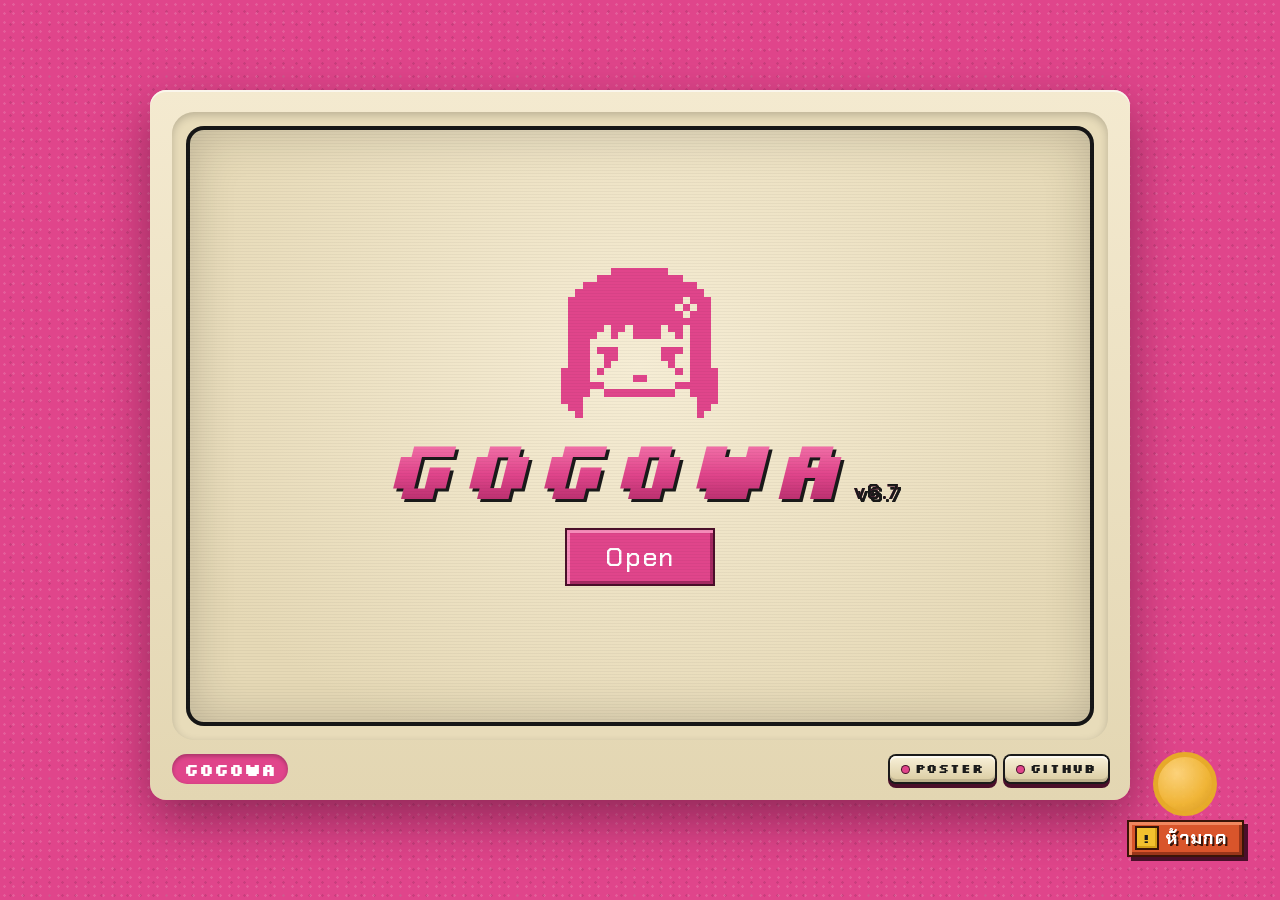
<file: index.html>
<!DOCTYPE html>
<html lang="th">

<head>
  <meta charset="utf-8">
  <meta name="viewport" content="width=device-width, initial-scale=1, viewport-fit=cover">
  <title>GoGo</title>
  <link
    href="https://fonts.googleapis.com/css2?family=Silkscreen:wght@700&family=Chakra+Petch:wght@400;500;700&display=swap"
    rel="stylesheet">
  <link rel="stylesheet" href="style.css">
  <link rel="stylesheet" href="pixel-art.css">
</head>

<body>
  <!-- secret trigger: the yellow lamp -->
  <div class="lamp-wrap">
    <button class="lamp" id="lamp" type="button" aria-label="ห้ามกด"></button>
    <span class="lamp-note" aria-hidden="true">ห้ามกด</span>
  </div>

  <main class="pc">
    <div class="bezel">
      <div class="screen">

        <!-- ================= START ================= -->
        <div class="view" id="start">
          <div>
            <div data-doll="big"></div>
            <div class="logo">GoGoWa<small>v6.7</small></div>
            <button class="pbtn" id="open" type="button">Open</button>
          </div>
        </div>

        <!-- ================= MAIN ================= -->
        <div class="view" id="app" hidden>

          <header class="top">
            <div class="ttl">
              <div data-doll="sm"></div>
              <div>
                <h1>GoGoWa</h1>
                <p>Project Physical Computing 2026</p>
              </div>
            </div>

            <div class="nav" role="tablist">
              <button class="pbtn" type="button" role="tab" data-t="about" aria-selected="true">โปรเจค</button>
              <button class="pbtn green" type="button" role="tab" data-t="demo" aria-selected="false">วิดีโอ</button>
              <button class="pbtn green" type="button" role="tab" data-t="code" aria-selected="false">โค้ด</button>
              <button class="pbtn green" type="button" role="tab" data-t="team" aria-selected="false">ทีม</button>
              <button class="pbtn orange" type="button" id="close">× ปิด</button>
            </div>
          </header>

          <div class="stats">
            <div class="stat"><span>TYPE</span><b>Game</b></div>
            <div class="stat"><span>LANG</span><b>C</b></div>
            <div class="stat"><span>VERSION</span><b>6.7</b></div>
            <div class="stat"><span>TEAM</span><b>4</b></div>
          </div>

          <!-- ---- tab: project ---- -->
          <section id="about" role="tabpanel">
            <section>
              <div class="band">บทคัดย่อ</div>
              <div class="pane">
                <p style="text-indent: 2.5em;">โปรเจค ”โกโกวา“ เป็นการพัฒนาเกมบนระบบไมโครคอนโทรลเลอร์ Arduino
                  เพื่อแก้ปัญหาสมาธิสั้นและฝึกปฏิกิริยาการยับยั้งชั่งใจ (Inhibitory Control)
                  จากพฤติกรรมเสพสื่อสั้นในปัจจุบัน
                  ตัวเกมถูกออกแบบมาเพื่อส่งเสริมพัฒนาการในเด็กและช่วยชะลอความเสื่อมของสมองในผู้สูงอายุ
                  ผ่านกลไกการฝึกสมาธิและการประสานงานของระบบประสาท
                </p>
                <p style="text-indent: 2.5em;">
                  ระบบทำงานด้วยโครงสร้าง Finite State Machine (FSM) ร่วมกับฟังก์ชันสุ่มเวลา โดยรับ Input
                  จากการเลือกระดับความยากและการกดปุ่มควบคุม และส่ง Output ผ่านสัญญาณไฟ LED 3 สี เสียงเพลงประกอบ
                  และหน้าจอ LCD ผู้เล่นจะต้องกดปุ่มก้าวเดินในช่วงสัญญาณไฟเขียวและไฟเหลือง
                  แล้วหยุดกดปุ่มทันทีเมื่อเข้าสู่สัญญาณไฟแดง โดยหากกดพลาดระบบจะเปลี่ยนเป็น Game Over ทันที
                  ซึ่งกลไกนี้จะช่วยกระตุ้นให้สมองเกิดการเรียนรู้ในการควบคุมตนเองและการจดจ่อได้อย่างมีประสิทธิภาพ</p>
              </div>
            </section>

<section>
              <div class="band">จุดเด่นของโครงการ</div>
              <div class="pane">
                <p class="feat">
                  <span class="pix" data-pix="speaker"></span>
                  <span><strong>ระบบฝึกการควบคุมตนเองผ่านสัญญาณเสียง:</strong> ใช้ความเงียบของเสียงเพลงเป็นสัญญาณสั่งการให้หยุดเดินทันที ช่วยกระตุ้นการทำงานของสมอง</span>
                </p>
                <p class="feat">
                  <span class="pix" data-pix="dice"></span>
                  <span><strong>กลไกการสุ่มจังหวะแบบไดนามิก:</strong> ระบบจะสุ่มความเร็วของเพลงและช่วงเวลาที่หยุดเพลงในแต่ละรอบ ทำให้ผู้เล่นไม่สามารถคาดเดาจังหวะล่วงหน้าได้</span>
                </p>
                <p class="feat">
                  <span class="pix" data-pix="levels"></span>
                  <span><strong>การปรับระดับความยากตามทักษะ:</strong> รองรับการเล่น 3 ระดับ ซึ่งจะปรับเปลี่ยนทั้งระยะทาง ความเร็วเพลง และระบบไฟแจ้งเตือนล่วงหน้า เพื่อให้เหมาะสมกับผู้เล่น</span>
                </p>
                <p class="feat">
                  <span class="pix" data-pix="star"></span>
                  <span><strong>ระบบประมวลผลคะแนนตามความแม่นยำ:</strong> คำนวณคะแนนจากความเร็วในการตอบสนองและระดับความยากที่เลือกเล่น ช่วยกระตุ้นให้ผู้เล่นอยากทำลายสถิติเดิม</span>
                </p>
                <p class="feat">
                  <span class="pix" data-pix="lcd"></span>
                  <span><strong>การแสดงผลแอนิเมชันบนจอ LCD 16x2:</strong> ตัวละครจะก้าวเดินตามจังหวะการกดปุ่มของผู้เล่น พร้อมการแสดงผลของตุ๊กตา GoGoWa ที่หันสลับทิศทางตามสถานะการเล่นแบบเรียลไทม์</span>
                </p>
              </div>
            </section>

            <section>
              <div class="band">วิธีเล่น</div>
              <div class="pane">
                <p class="feat">
                  <span class="pix" data-pix="knob"></span>
                  <span>1. หมุน Potentiometer เพื่อเลือกระดับความยากที่ต้องการ (Easy, Medium, Hard)</span>
                </p>
                <p class="feat">
                  <span class="pix" data-pix="button"></span>
                  <span>2. กดคลิกที่ Button เพื่อยืนยันและเข้าสู่หน้าจอเกมหลัก (Main Game)</span>
                </p>
                <p class="feat">
                  <span class="pix" data-pix="note"></span>
                  <span>3. กด Button ให้เร็วที่สุดเท่าที่จะทำได้ เฉพาะตอนที่เพลงกำลังเล่นอยู่เท่านั้น เพื่อให้ตัวละครบนจอ LCD
                    เดินไปจนถึงเส้นชัย </span>
                </p>
                <p class="feat">
                  <span class="pix" data-pix="skull"></span>
                  <span>4.หากเผลอกด Button ในจังหวะที่เพลงหยุด (เพลงดับ) เกมจะ Game Over ทันที </span>
                </p>
                <p class="feat">
                  <span class="pix" data-pix="flag"></span>
                  <span>5. เมื่อกดปุ่มจนตัวละครเดินถึงเป้าหมายสำเร็จ เกมจะพาไปยังหน้าจอแสดงผลคะแนนของคุณ</span>
                </p>
              </div>
            </section>
<section>
              <div class="band">ระดับความยาก</div>
              <div class="pane">
                <p class="feat">
                  <span class="pix" data-pix="easy"></span>
                  <span>
                    <strong>Easy:</strong> คะแนน ×1 | ระยะทาง 60 m. | แจ้งเตือนล่วงหน้า: มี | คูลดาวน์: นาน
                  </span>
                </p>
                <p class="feat">
                  <span class="pix" data-pix="medium"></span>
                  <span>
                    <strong>Medium:</strong> คะแนน ×1.5 | ระยะทาง 90 m. | แจ้งเตือนล่วงหน้า: มี | คูลดาวน์: ค่อนข้างนาน
                  </span>
                </p>
                <p class="feat">
                  <span class="pix" data-pix="hard"></span>
                  <span>
                    <strong>Hard:</strong> คะแนน ×2 | ระยะทาง ?? m. | แจ้งเตือนล่วงหน้า: ?? | คูลดาวน์: ??
                  </span>
                </p>
              </div>
            </section>
            <section>
              <div class="band">อุปกรณ์ที่ใช้</div>
              <div class="pane">
                <ul class="tools">
                  <li class="tool"><span class="tool-ico" data-sprite="arduino"></span><span class="tool-name">Arduino
                      board</span><span class="tool-qty">×1</span></li>
                  <li class="tool"><span class="tool-ico" data-sprite="breadboard"></span><span
                      class="tool-name">Breadboard</span><span class="tool-qty">×1</span></li>
                  <li class="tool"><span class="tool-ico" data-sprite="lcd"></span><span class="tool-name">LCD
                      16x2</span><span class="tool-qty">×1</span></li>
                  <li class="tool"><span class="tool-ico" data-sprite="switch"></span><span
                      class="tool-name">Switch</span><span class="tool-qty">×1</span></li>
                  <li class="tool"><span class="tool-ico" data-sprite="pot"></span><span
                      class="tool-name">Potentiometer</span><span class="tool-qty">×1</span></li>
                  <li class="tool"><span class="tool-ico" data-sprite="rgbled"></span><span class="tool-name">RGB
                      LED</span><span class="tool-qty">×1</span></li>
                </ul>
              </div>
            </section>
          </section>

          <!-- ---- tab: video ---- -->
          <section id="demo" role="tabpanel" hidden>
            <div class="band">คลิปแสดงชิ้นงาน</div>
            <div class="video" id="vbox">
              <iframe width=100% height=100% src="https://www.youtube.com/embed/uhWEL8rVkWU" title="Project GoGoWa" frameborder="0" allow="accelerometer; autoplay; clipboard-write; encrypted-media; gyroscope; picture-in-picture; web-share" referrerpolicy="strict-origin-when-cross-origin" allowfullscreen></iframe>
            </div>
          </section>

          <!-- ---- tab: code ---- -->
          <section id="code" role="tabpanel" hidden>
            <div class="band">Source Code</div>
            <div class="tabs" id="ctabs"></div>
            <pre tabindex="0"><code id="cd"></code></pre>
            <p class="hint">
              <button class="pbtn small" id="copy" type="button">คัดลอก</button>
              ตัวอย่างโค้ดจากโปรเจค
            </p>
          </section>

          <!-- ---- tab: team ---- -->
          <section id="team" role="tabpanel" hidden>
            <div class="band">ผู้จัดทำ</div>
            <div class="team" id="tm"></div>
          </section>

        </div>
      </div>
    </div>

    <div class="foot">
      <span class="tag">GoGoWa</span>
      <div class="tv-btns">
        <a class="tv-btn" id="btnPoster" target="_blank" rel="noopener">POSTER</a>
        <a class="tv-btn" id="btnGithub" target="_blank" rel="noopener">GITHUB</a>
      </div>
    </div>
  </main>

  <!-- jump-scare overlay (built and driven by initScare in script.js) -->
  <div class="scare" id="scare" hidden aria-hidden="true">
    <div class="scare-dark">
      <div class="scare-glow"></div>
      <div class="scare-lunge">
        <div class="scare-creep">
          <div class="scare-sprite" id="scareScary"></div>
        </div>
      </div>
      <div class="scare-noise"></div>
    </div>

    <div class="scare-bright">
      <span class="spark" style="--x:18%;--y:22%;--d:0s"></span>
      <span class="spark" style="--x:80%;--y:18%;--d:.3s;--c:var(--pink)"></span>
      <span class="spark" style="--x:30%;--y:70%;--d:.6s;--c:var(--green)"></span>
      <span class="spark" style="--x:72%;--y:64%;--d:.15s"></span>
      <span class="spark" style="--x:50%;--y:12%;--d:.45s;--c:var(--pink)"></span>
      <span class="spark" style="--x:10%;--y:50%;--d:.75s;--c:var(--green)"></span>
      <span class="spark" style="--x:90%;--y:44%;--d:.9s"></span>
      <span class="heart" style="--x:34%;--d:0s">♥</span>
      <span class="heart" style="--x:62%;--d:.9s">♥</span>
      <span class="heart" style="--x:48%;--d:1.7s">♥</span>
      <div class="scare-cute" id="scareCute"></div>
      <p class="scare-text">ล้อเล่นน้า~ ♥</p>
    </div>

    <div class="scare-flash"></div>
  </div>

  <script src="script.js"></script>
  <script src="tools.js"></script>
  <script src="pixel-art.js"></script>
</body>

</html>
</file>
<file: style.css>
/* ==========================================================
   1. TOKENS
   ========================================================== */
:root {
  /* brand colours */
  --pink: #e0458b;
  --pink-hi: #f58bb9;
  /* button highlight */
  --pink-lo: #a52a62;
  /* button shade */
  --pink-light: #ff8fbd;
  --pink-dark: #b02a68;
  --pink-text: #c42d73;
  --wine: #4a0f2a;
  /* shadows / outlines */
  --orange: #d9552b;
  --green: #1f7a5e;
  --yellow: #f2c12e;
  --sky: #a9dbe3;

  /* neutrals */
  --ink: #1a1a1a;
  --mute: #6b5f45;
  --cream: #f4ead0;
  --cream-dark: #e3d6b2;
  --panel: #efe4c6;

  /* type */
  --font: "Chakra Petch", "Sarabun", sans-serif;
  --font-pixel: "Silkscreen", monospace;
  --font-code: ui-monospace, Menlo, Consolas, monospace;

  /* layout (overridden in media queries) */
  --pad: 30px;
  /* inner padding of a .view */
  --screen-h: min(600px, 72vh);
}

@supports (height: 1dvh) {
  :root {
    --screen-h: min(600px, 72dvh);
  }
}

/* ==========================================================
   2. BASE
   ========================================================== */
*,
*::before,
*::after {
  box-sizing: border-box;
}

[hidden] {
  display: none !important;
}

html {
  height: 100%;
  padding-top: env(safe-area-inset-top, 0px);
  padding-bottom: env(safe-area-inset-bottom, 0px);
}

body {
  margin: 0;
  min-height: 100%;
  display: grid;
  place-items: center;
  padding: 18px 12px 28px;
  color: var(--ink);
  font: 400 18px/1.7 var(--font);
  background:
    radial-gradient(#ffffff22 1px, transparent 1.5px) 0 0 / 9px 9px,
    radial-gradient(#0000001a 1px, transparent 1.5px) 4px 5px / 13px 13px,
    var(--pink);
}

/* ==========================================================
   3. SHELL  (lamp > pc > bezel > screen > views)
   ========================================================== */
/* yellow lamp = the secret trigger button */
.lamp-wrap {
  position: fixed;
  right: 3vw;
  bottom: 5vh;
  z-index: 5;
  display: grid;
  justify-items: center;
  gap: 6px;
}

.lamp {
  width: 64px;
  height: 64px;
  padding: 0;
  border-radius: 50%;
  cursor: pointer;
  background: radial-gradient(circle at 35% 30%, #ffe27a, var(--yellow) 60%, #d4a017);
  border: 5px solid #e8b520;
  opacity: .9;
  transition: transform .15s ease, opacity .15s ease;
  animation: tempt 7s ease-in-out infinite;
}

.lamp:hover {
  opacity: 1;
  transform: scale(1.06);
  animation: none;
}

.lamp:active {
  transform: scale(.96);
}

.lamp:focus-visible {
  outline: 3px solid var(--ink);
  outline-offset: 3px;
}

/* warning plate: same chunky bevel as .pbtn, with a pixel "!" badge */
.lamp-note {
  --bg: var(--orange);
  --hi: #f0875f;
  --lo: #99361a;
  --edge: #3a1408;

  display: flex;
  align-items: center;
  gap: 8px;
  padding: 4px 14px 4px 8px;
  font: 700 18px/1.4 var(--font);
  letter-spacing: .04em;
  color: #fff;
  text-shadow: 2px 2px 0 var(--edge);
  background: var(--bg);
  box-shadow: inset 3px 3px 0 var(--hi), inset -3px -3px 0 var(--lo), 0 0 0 2px var(--edge), 4px 4px 0 2px var(--wine);
  user-select: none;
  pointer-events: none;
  animation: note-blink 1.6s steps(1) infinite;
}

.lamp-note::before {
  content: "!";
  display: grid;
  place-items: center;
  flex: none;
  width: 20px;
  height: 20px;
  font: 700 13px/1 var(--font-pixel);
  color: var(--ink);
  text-shadow: none;
  background: var(--yellow);
  box-shadow: inset -2px -2px 0 #d4a017, 0 0 0 2px var(--edge);
}

.lamp-wrap:hover .lamp-note {
  --bg: var(--pink);
  --hi: var(--pink-hi);
  --lo: var(--pink-lo);
  --edge: var(--wine);
  animation: none;
}

/* a tiny "psst, press me" nudge every few seconds */
@keyframes tempt {

  0%,
  86%,
  100% {
    transform: translateY(0);
  }

  90% {
    transform: translateY(-5px);
  }

  94% {
    transform: translateY(0);
  }

  96% {
    transform: translateY(-2px);
  }
}

/* hard on/off blink, like a pixel warning light */
@keyframes note-blink {

  0%,
  100% {
    filter: brightness(1);
  }

  50% {
    filter: brightness(1.3);
  }
}

.pc {
  width: min(980px, 100%);
  padding: 22px 22px 16px;
  border-radius: 16px;
  background: linear-gradient(var(--cream), var(--cream-dark));
  box-shadow: 0 20px 50px #4a0f2a88, inset 0 2px 0 #fff9;
}

.bezel {
  padding: 14px;
  border-radius: 22px;
  background: #e8dcba;
  box-shadow: inset 0 3px 8px #0003;
}

.screen {
  position: relative;
  height: var(--screen-h);
  border-radius: 18px;
  overflow: hidden;
  background: radial-gradient(ellipse at 50% 40%, #f6edd5, #e6d9b6 80%);
  box-shadow: inset 0 0 50px #0003, inset 0 0 0 4px var(--ink);
}

/* scan-lines */
.screen::after {
  content: "";
  position: absolute;
  inset: 0;
  border-radius: 18px;
  pointer-events: none;
  background: repeating-linear-gradient(#0000 0 2px, #0000000a 2px 3px);
}

.view {
  position: absolute;
  inset: 0;
  overflow-y: auto;
  padding: 26px var(--pad);
}

.view::-webkit-scrollbar {
  width: 12px;
}

.view::-webkit-scrollbar-thumb {
  background: var(--pink);
}

.view::-webkit-scrollbar-track {
  background: #0002;
}

.foot {
  display: flex;
  justify-content: space-between;
  align-items: center;
  margin-top: 14px;
}

.tag {
  padding: 4px 12px;
  border-radius: 99px;
  color: #fff;
  background: var(--pink);
  font: 700 17px var(--font-pixel);
  box-shadow: inset 0 2px 4px #0004;
}

/* TV edge buttons (poster / github) */
.tv-btns {
  display: flex;
  align-items: center;
  gap: 10px;
}

.tv-btn {
  display: inline-flex;
  align-items: center;
  gap: 6px;
  padding: 3px 12px;
  font: 700 13px/1.5 var(--font-pixel);
  letter-spacing: .06em;
  text-decoration: none;
  color: var(--ink);
  background: linear-gradient(#f9f1da, #d9ca9f);
  border-radius: 6px;
  box-shadow: inset 0 2px 0 #fffb, inset 0 -3px 0 #0002, 0 0 0 2px var(--ink), 0 4px 0 2px var(--wine);
  transition: transform .08s ease, box-shadow .08s ease;
}

.tv-btn::before {
  content: "";
  width: 7px;
  height: 7px;
  border-radius: 50%;
  background: var(--pink);
  box-shadow: 0 0 0 1px var(--wine);
}

.tv-btn:hover {
  filter: brightness(1.05);
}

.tv-btn:active {
  transform: translateY(3px);
  box-shadow: inset 0 2px 0 #fffb, inset 0 -3px 0 #0002, 0 0 0 2px var(--ink), 0 1px 0 2px var(--wine);
}

.tv-btn:focus-visible {
  outline: 3px solid var(--green);
  outline-offset: 3px;
}

/* no link filled in yet */
.tv-btn:not([href]) {
  opacity: .55;
  cursor: not-allowed;
}

.tv-btn:not([href])::before {
  background: #8a7f60;
}

/* ==========================================================
   4. START SCREEN
   ========================================================== */
#start {
  display: grid;
  place-items: center;
  text-align: center;
}

.logo {
  font: italic 700 clamp(34px, 8vw, 84px)/1 var(--font-pixel);
  letter-spacing: .02em;
  color: transparent;
  background: linear-gradient(var(--pink-light), var(--pink) 60%, var(--pink-dark));
  -webkit-background-clip: text;
  background-clip: text;
  filter: drop-shadow(3px 3px 0 var(--ink));
}

.logo small {
  margin-left: 10px;
  font: 700 .26em var(--font);
  color: var(--ink);
  -webkit-text-fill-color: var(--ink);
}

#start .pbtn {
  margin-top: 22px;
  padding: 10px 38px;
  font-size: 26px;
}

/* ==========================================================
   5. MAIN SCREEN
   ========================================================== */
#app {
  background: var(--panel);
}

/* header */
.top {
  display: flex;
  flex-wrap: wrap;
  justify-content: space-between;
  align-items: flex-start;
  gap: 14px;
  margin-bottom: 18px;
}

.ttl {
  display: flex;
  align-items: center;
  gap: 12px;
}

.top h1 {
  margin: 0;
  font: 700 clamp(24px, 4vw, 30px)/1.1 var(--font);
  color: var(--ink);
  text-shadow: 2px 2px 0 var(--pink);
}

.top p {
  margin: 4px 0 0;
  color: var(--mute);
}

.nav {
  display: flex;
  flex-wrap: wrap;
  gap: 8px;
}

/* stats */
.stats {
  display: grid;
  grid-template-columns: repeat(auto-fit, minmax(130px, 1fr));
  gap: 10px;
  margin-bottom: 18px;
}

.stat {
  padding: 10px 14px;
  background: #1a1a1a14;
  border: 2px solid var(--ink);
}

.stat span {
  display: block;
  font-size: 14px;
  letter-spacing: .1em;
  color: var(--mute);
}

.stat b {
  font: 700 24px var(--font);
  color: var(--pink-text);
}

.stat:nth-child(2n) b {
  color: var(--green);
}

/* section title band + content pane */
.band {
  margin: 6px calc(var(--pad) * -1) 14px;
  padding: 8px 14px 8px var(--pad);
  font: 700 24px var(--font);
  color: #fff;
  text-shadow: 2px 2px 0 #7a1b45;
  background: repeating-conic-gradient(#d63a80 0 25%, var(--pink) 0 50%) 0 0 / 6px 6px;
}

.pane {
  padding: 16px 20px;
  font-size: 18px;
  background: #ffffff8c;
  border: 2px solid var(--ink);
}

.pane p {
  margin: 0 0 10px;
}

/* tools list with pixel icons */
.tools {
  --px: 4px;
  /* size of one icon pixel */
  display: grid;
  grid-template-columns: repeat(auto-fit, minmax(150px, 1fr));
  gap: 12px;
  margin: 0;
  padding: 0;
  list-style: none;
}

.tool {
  display: flex;
  flex-direction: column;
  align-items: center;
  gap: 8px;
  padding: 12px 8px 10px;
  text-align: center;
  background: #1a1a1a14;
  border: 2px solid var(--ink);
}

.tool-ico {
  display: grid;
  place-items: center;
  height: calc(16 * var(--px));
  /* tallest icon = 16 pixels */
}

.tool-ico svg {
  display: block;
  width: calc(var(--c) * var(--px));
  height: calc(var(--r) * var(--px));
}

.tool-name {
  font: 700 17px/1.2 var(--font);
}

.tool-qty {
  padding: 1px 10px;
  border-radius: 99px;
  color: #fff;
  background: var(--pink);
  font: 700 13px var(--font-pixel);
  box-shadow: inset 0 2px 4px #0004;
}

/* replaces the old <br> between sections (= 1 line of text) */
#about>section+section {
  margin-top: 1.7em;
}

.rating {
  display: flex;
  align-items: center;
  gap: 6px;
  margin: 0;
}

.rating strong {
  position: relative;
  left: 2px;
  top: 3px;
}

/* video tab */
.video {
  display: grid;
  place-items: center;
  aspect-ratio: 16 / 9;
  color: var(--cream);
  background: var(--ink);
  border: 3px solid var(--ink);
}

.video video {
  width: 100%;
  height: 100%;
}

/* code tab */
.tabs {
  display: flex;
  flex-wrap: wrap;
  gap: 6px;
  margin-bottom: 8px;
}

pre {
  position: relative;
  margin: 0;
  padding: 14px;
  max-height: 300px;
  overflow: auto;
  font: 15px/1.5 var(--font-code);
  color: var(--sky);
  background: var(--ink);
}

.hint {
  margin: 10px 0 0;
  font-size: 16px;
  color: var(--mute);
}

/* team tab */
.team {
  display: grid;
  grid-template-columns: repeat(auto-fit, minmax(160px, 1fr));
  gap: 20px;
  text-align: center;
}

.ph {
  position: relative;
  display: block;
  width: 180px;
  height: 180px;
  margin: 0 auto 10px;
  overflow: hidden;
  border: 4px solid var(--pink);
  box-shadow: 4px 4px 0 var(--wine);
  background: #ffffff8c 
}

.ph img {
  position: absolute;
  inset: 0;
  width: 100%;
  height: 100%;
  object-fit: cover;
}

.m h3 {
  margin: 0;
  font: 700 20px var(--font);
  color: var(--ink);
}

.m p {
  margin: 2px 0 0;
  color: var(--mute);
}

/* ==========================================================
   6. COMPONENTS
   ========================================================== */
/* pixel button — colours come from custom properties */
.pbtn {
  --bg: var(--pink);
  --hi: var(--pink-hi);
  --lo: var(--pink-lo);
  --edge: var(--wine);

  padding: 8px 22px;
  border: 0;
  cursor: pointer;
  font: 500 20px var(--font);
  letter-spacing: .05em;
  color: #fff;
  background: var(--bg);
  box-shadow: inset 3px 3px 0 var(--hi), inset -3px -3px 0 var(--lo), 0 0 0 2px var(--edge);
}

.pbtn.orange {
  --bg: var(--orange);
  --hi: #f0875f;
  --lo: #99361a;
  --edge: #3a1408;
}

.pbtn.green {
  --bg: var(--green);
  --hi: #4fa88a;
  --lo: #0f4a39;
  --edge: #06231b;
}

.pbtn.small {
  padding: 4px 14px;
  font-size: 16px;
}

.pbtn[aria-selected="true"] {
  filter: brightness(1.2);
}

.pbtn:focus-visible,
.ph:focus-within,
.doll:focus-visible {
  outline: 3px solid var(--green);
  outline-offset: 3px;
}

/* Young-hee pixel doll */
.doll {
  display: block;
  margin: 0 auto 6px;
  padding: 0;
  border: 0;
  cursor: pointer;
  color: var(--pink);
  background: none;
  touch-action: manipulation;
}

.doll svg {
  display: block;
  height: 100%;
  width: auto;
  overflow: visible;
}

.doll.big {
  height: min(150px, 22vh);
}

.doll.sm {
  height: 56px;
  flex: none;
}

/* ==========================================================
   7. JUMP SCARE  (dark -> boo -> bright -> back to normal)
      phases are set from JS:  data-phase = dim | boo | bright | out
   ========================================================== */
.scare {
  position: fixed;
  inset: 0;
  z-index: 100;
  overflow: hidden;
  background: #000;
  opacity: 0;
  transition: opacity .3s ease;
}

.scare[data-phase="dim"],
.scare[data-phase="boo"],
.scare[data-phase="bright"] {
  opacity: 1;
}

.scare[data-phase="bright"],
.scare[data-phase="out"] {
  background: linear-gradient(#ffe3ef, #fff3d6);
}

.scare[data-phase="out"] {
  opacity: 0;
  transition-duration: .6s;
}

.scare-dark,
.scare-bright {
  position: absolute;
  inset: 0;
  display: flex;
  flex-direction: column;
  align-items: center;
  justify-content: center;
}

/* ---- dark side ---- */
.scare-dark {
  opacity: 0;
}

.scare[data-phase="boo"] .scare-dark {
  opacity: 1;
  animation: scare-shake .18s steps(1) infinite;
}

.scare-glow {
  position: absolute;
  inset: 0;
  background: radial-gradient(ellipse at 50% 55%, transparent 28%, #3a000a 100%);
  animation: scare-pulse 1.1s ease-in-out infinite alternate;
}

.scare-noise {
  position: absolute;
  inset: 0;
  pointer-events: none;
  background: repeating-linear-gradient(#0000 0 3px, #0000004d 3px 4px);
  animation: scare-flicker .5s steps(2) infinite;
}

.scare-lunge,
.scare-creep {
  display: grid;
  place-items: center;
}

.scare[data-phase="boo"] .scare-lunge {
  animation: scare-lunge .28s cubic-bezier(.15, .85, .25, 1) both;
}

.scare[data-phase="boo"] .scare-creep {
  animation: scare-creep 3s linear .28s both;
}

.scare-sprite svg {
  display: block;
  width: min(80vmin, 560px);
  height: auto;
  animation: scare-jitter 1.5s steps(1) infinite;
}

.scare-eyes {
  animation: scare-eyes 1.7s steps(1) infinite;
}

/* ---- bright side ---- */
.scare-bright {
  opacity: 0;
  transition: opacity .4s ease;
}

.scare[data-phase="bright"] .scare-bright,
.scare[data-phase="out"] .scare-bright {
  opacity: 1;
}

.scare-cute {
  color: var(--pink);
  animation: cute-bob 1.1s ease-in-out infinite alternate;
}

.scare-cute svg {
  display: block;
  width: min(46vmin, 320px);
  height: auto;
  filter: drop-shadow(6px 6px 0 var(--wine));
}

.scare-text {
  margin: 22px 0 0;
  font: 700 clamp(22px, 4vw, 34px)/1.2 var(--font);
  color: var(--pink);
  text-shadow: 2px 2px 0 #fff;
}

.spark {
  position: absolute;
  left: var(--x);
  top: var(--y);
  width: 6px;
  height: 6px;
  color: var(--c, var(--yellow));
  background: currentColor;
  box-shadow: 6px 0 currentColor, -6px 0 currentColor, 0 6px currentColor, 0 -6px currentColor;
  animation: spark-twinkle 1.2s steps(2) infinite var(--d, 0s);
}

.heart {
  position: absolute;
  left: var(--x);
  bottom: 12%;
  font-size: 26px;
  color: var(--pink);
  opacity: 0;
  animation: heart-rise 2.6s linear infinite var(--d, 0s);
}

/* one soft white flash when the mood flips */
.scare-flash {
  position: absolute;
  inset: 0;
  background: #fff;
  opacity: 0;
  pointer-events: none;
}

.scare[data-phase="bright"] .scare-flash {
  animation: scare-flash .4s ease-out;
}

@keyframes scare-lunge {
  from {
    transform: scale(.15);
    opacity: 0;
  }

  15% {
    opacity: 1;
  }

  to {
    transform: scale(1);
    opacity: 1;
  }
}

@keyframes scare-creep {
  from {
    transform: scale(1);
  }

  to {
    transform: scale(1.18);
  }
}

@keyframes scare-shake {
  0% {
    transform: translate(0, 0);
  }

  33% {
    transform: translate(-5px, 3px);
  }

  66% {
    transform: translate(4px, -3px);
  }
}

@keyframes scare-jitter {

  0%,
  100% {
    transform: translate(0, 0);
    opacity: 1;
  }

  12% {
    transform: translate(6px, -3px);
  }

  14% {
    transform: translate(0, 0);
  }

  46% {
    transform: translate(-5px, 2px);
    opacity: .6;
  }

  48% {
    transform: translate(0, 0);
    opacity: 1;
  }

  80% {
    transform: translate(3px, 4px);
  }

  82% {
    transform: translate(0, 0);
  }
}

@keyframes scare-eyes {

  0%,
  100% {
    opacity: 1;
  }

  30% {
    opacity: .25;
  }

  34% {
    opacity: 1;
  }

  72% {
    opacity: .5;
  }

  75% {
    opacity: 1;
  }
}

@keyframes scare-pulse {
  from {
    opacity: .55;
  }

  to {
    opacity: 1;
  }
}

@keyframes scare-flicker {
  from {
    opacity: .35;
  }

  to {
    opacity: .8;
  }
}

@keyframes scare-flash {
  from {
    opacity: .9;
  }

  to {
    opacity: 0;
  }
}

@keyframes cute-bob {
  from {
    transform: translateY(8px) rotate(-3deg);
  }

  to {
    transform: translateY(-14px) rotate(3deg);
  }
}

@keyframes spark-twinkle {
  0% {
    opacity: 1;
    transform: scale(1);
  }

  50% {
    opacity: .25;
    transform: scale(.6);
  }
}

@keyframes heart-rise {
  0% {
    transform: translateY(0);
    opacity: 0;
  }

  15% {
    opacity: 1;
  }

  100% {
    transform: translateY(-45vh);
    opacity: 0;
  }
}

/* motion-sensitive users get the same story with fades only */
@media (prefers-reduced-motion: reduce) {

  .scare *,
  .scare *::before,
  .scare *::after {
    animation: none !important;
  }

  .lamp,
  .lamp-note {
    animation: none;
  }
}

/* ==========================================================
   8. RESPONSIVE
   ========================================================== */

/* ---- tablet / small laptop ---- */
@media (max-width: 800px) {
  .pc {
    padding: 16px 16px 12px;
  }

  .stats {
    grid-template-columns: repeat(2, 1fr);
  }
}

/* ---- phone ---- */
@media (max-width: 640px) {
  :root {
    --pad: 18px;
    --screen-h: min(680px, 78vh);

    .tools {
      --px: 3px;
      grid-template-columns: repeat(2, 1fr);
    }

    .tool-name {
      font-size: 15px;
    }
  }

  @supports (height: 1dvh) {
    :root {
      --screen-h: min(680px, 78dvh);
    }
  }

  body {
    padding: 10px 8px 20px;
    font-size: 16px;
  }

  .lamp-wrap {
    right: 10px;
    bottom: calc(10px + env(safe-area-inset-bottom, 0px));
  }

  .lamp {
    width: 40px;
    height: 40px;
    border-width: 4px;
  }

  .lamp-note {
    gap: 6px;
    padding: 2px 10px 2px 6px;
    font-size: 14px;
  }

  .lamp-note::before {
    width: 16px;
    height: 16px;
    font-size: 10px;
  }

  .pc {
    padding: 12px 12px 10px;
    border-radius: 12px;
  }

  .bezel {
    padding: 8px;
    border-radius: 16px;
  }

  .screen,
  .screen::after {
    border-radius: 12px;
  }

  #start .pbtn {
    font-size: 22px;
    padding: 8px 30px;
  }

  .doll.big {
    height: min(120px, 18vh);
  }

  .top {
    gap: 12px;
  }

  .nav {
    width: 100%;
    gap: 6px;
  }

  .nav .pbtn {
    flex: 1 1 auto;
    padding: 6px 12px;
    font-size: 16px;
  }

  .stat {
    padding: 8px 10px;
  }

  .stat b {
    font-size: 20px;
  }

  .band {
    font-size: 20px;
  }

  .pane {
    padding: 12px 14px;
    font-size: 16px;
  }

  .team {
    grid-template-columns: repeat(2, 1fr);
    gap: 14px;
  }

  .ph {
    width: 104px;
    height: 104px;
  }

  .m h3 {
    font-size: 17px;
  }

  pre {
    font-size: 13px;
  }

  .tag {
    font-size: 14px;
  }

  .tv-btn {
    font-size: 11px;
    padding: 2px 9px;
  }

  .tv-btns {
    gap: 7px;
  }
}

/* ---- very small phones ---- */
@media (max-width: 380px) {
  .ttl {
    gap: 8px;
  }

  .doll.sm {
    height: 44px;
  }

  .top h1 {
    font-size: 22px;
  }

  .top p {
    font-size: 14px;
  }

  .team {
    grid-template-columns: 1fr;
  }
}

/* ---- landscape phones / short windows ---- */
@media (max-height: 520px) {
  :root {
    --screen-h: calc(100vh - 110px);
  }

  @supports (height: 1dvh) {
    :root {
      --screen-h: calc(100dvh - 110px);
    }
  }

  .doll.big {
    height: 90px;
  }
}
</file>
<file: pixel-art.css>
/* pixel-art.css — กรอบภาพประกอบ pixel ในหัวข้อ จุดเด่น / วิธีเล่น */
.feat {
  display: flex;
  align-items: center;
  gap: 14px;
}
.feat > span:last-child { flex: 1; min-width: 0; }

.pix {
  flex: 0 0 auto;
  width: 64px;
  height: 64px;
  display: grid;
  place-items: center;
  background: #fffbe8;
  border: 3px solid #1b1b2f;
  box-shadow: 3px 3px 0 #1b1b2f;
}
.pix svg {
  /* ทุกภาพใช้ขนาด pixel เท่ากัน ภาพเล็กก็ดูเล็ก ไม่โดนยืดเบลอ */
  width: calc(var(--cols) * 3.6px);
  max-width: 100%;
  height: auto;
  image-rendering: pixelated;
  transition: transform .15s steps(2);
}
/* ขยับเป็นจังหวะ 2 เฟรมเมื่อชี้/แตะ — เฉพาะตอนผู้ใช้โต้ตอบ */
.feat:hover .pix svg { transform: translateY(-3px); }

@media (prefers-reduced-motion: reduce) {
  .pix svg { transition: none; }
  .feat:hover .pix svg { transform: none; }
}
@media (max-width: 480px) {
  .feat { gap: 10px; }
  .pix { width: 52px; height: 52px; }
  .pix svg { width: calc(var(--cols) * 2.8px); }
}
</file>
<file: docs/style.css>
/* ==========================================================
   1. TOKENS
   ========================================================== */
:root {
  /* brand colours */
  --pink: #e0458b;
  --pink-hi: #f58bb9;
  /* button highlight */
  --pink-lo: #a52a62;
  /* button shade */
  --pink-light: #ff8fbd;
  --pink-dark: #b02a68;
  --pink-text: #c42d73;
  --wine: #4a0f2a;
  /* shadows / outlines */
  --orange: #d9552b;
  --green: #1f7a5e;
  --yellow: #f2c12e;
  --sky: #a9dbe3;

  /* neutrals */
  --ink: #1a1a1a;
  --mute: #6b5f45;
  --cream: #f4ead0;
  --cream-dark: #e3d6b2;
  --panel: #efe4c6;

  /* type */
  --font: "Chakra Petch", "Sarabun", sans-serif;
  --font-pixel: "Silkscreen", monospace;
  --font-code: ui-monospace, Menlo, Consolas, monospace;

  /* layout (overridden in media queries) */
  --pad: 30px;
  /* inner padding of a .view */
  --screen-h: min(600px, 72vh);
}

@supports (height: 1dvh) {
  :root {
    --screen-h: min(600px, 72dvh);
  }
}

/* ==========================================================
   2. BASE
   ========================================================== */
*,
*::before,
*::after {
  box-sizing: border-box;
}

[hidden] {
  display: none !important;
}

html {
  height: 100%;
  padding-top: env(safe-area-inset-top, 0px);
  padding-bottom: env(safe-area-inset-bottom, 0px);
}

body {
  margin: 0;
  min-height: 100%;
  display: grid;
  place-items: center;
  padding: 18px 12px 28px;
  color: var(--ink);
  font: 400 18px/1.7 var(--font);
  background:
    radial-gradient(#ffffff22 1px, transparent 1.5px) 0 0 / 9px 9px,
    radial-gradient(#0000001a 1px, transparent 1.5px) 4px 5px / 13px 13px,
    var(--pink);
}

/* ==========================================================
   3. SHELL  (lamp > pc > bezel > screen > views)
   ========================================================== */
/* yellow lamp = the secret trigger button */
.lamp-wrap {
  position: fixed;
  right: 3vw;
  bottom: 5vh;
  z-index: 5;
  display: grid;
  justify-items: center;
  gap: 6px;
}

.lamp {
  width: 64px;
  height: 64px;
  padding: 0;
  border-radius: 50%;
  cursor: pointer;
  background: radial-gradient(circle at 35% 30%, #ffe27a, var(--yellow) 60%, #d4a017);
  border: 5px solid #e8b520;
  opacity: .9;
  transition: transform .15s ease, opacity .15s ease;
  animation: tempt 7s ease-in-out infinite;
}

.lamp:hover {
  opacity: 1;
  transform: scale(1.06);
  animation: none;
}

.lamp:active {
  transform: scale(.96);
}

.lamp:focus-visible {
  outline: 3px solid var(--ink);
  outline-offset: 3px;
}

/* warning plate: same chunky bevel as .pbtn, with a pixel "!" badge */
.lamp-note {
  --bg: var(--orange);
  --hi: #f0875f;
  --lo: #99361a;
  --edge: #3a1408;

  display: flex;
  align-items: center;
  gap: 8px;
  padding: 4px 14px 4px 8px;
  font: 700 18px/1.4 var(--font);
  letter-spacing: .04em;
  color: #fff;
  text-shadow: 2px 2px 0 var(--edge);
  background: var(--bg);
  box-shadow: inset 3px 3px 0 var(--hi), inset -3px -3px 0 var(--lo), 0 0 0 2px var(--edge), 4px 4px 0 2px var(--wine);
  user-select: none;
  pointer-events: none;
  animation: note-blink 1.6s steps(1) infinite;
}

.lamp-note::before {
  content: "!";
  display: grid;
  place-items: center;
  flex: none;
  width: 20px;
  height: 20px;
  font: 700 13px/1 var(--font-pixel);
  color: var(--ink);
  text-shadow: none;
  background: var(--yellow);
  box-shadow: inset -2px -2px 0 #d4a017, 0 0 0 2px var(--edge);
}

.lamp-wrap:hover .lamp-note {
  --bg: var(--pink);
  --hi: var(--pink-hi);
  --lo: var(--pink-lo);
  --edge: var(--wine);
  animation: none;
}

/* a tiny "psst, press me" nudge every few seconds */
@keyframes tempt {

  0%,
  86%,
  100% {
    transform: translateY(0);
  }

  90% {
    transform: translateY(-5px);
  }

  94% {
    transform: translateY(0);
  }

  96% {
    transform: translateY(-2px);
  }
}

/* hard on/off blink, like a pixel warning light */
@keyframes note-blink {

  0%,
  100% {
    filter: brightness(1);
  }

  50% {
    filter: brightness(1.3);
  }
}

.pc {
  width: min(980px, 100%);
  padding: 22px 22px 16px;
  border-radius: 16px;
  background: linear-gradient(var(--cream), var(--cream-dark));
  box-shadow: 0 20px 50px #4a0f2a88, inset 0 2px 0 #fff9;
}

.bezel {
  padding: 14px;
  border-radius: 22px;
  background: #e8dcba;
  box-shadow: inset 0 3px 8px #0003;
}

.screen {
  position: relative;
  height: var(--screen-h);
  border-radius: 18px;
  overflow: hidden;
  background: radial-gradient(ellipse at 50% 40%, #f6edd5, #e6d9b6 80%);
  box-shadow: inset 0 0 50px #0003, inset 0 0 0 4px var(--ink);
}

/* scan-lines */
.screen::after {
  content: "";
  position: absolute;
  inset: 0;
  border-radius: 18px;
  pointer-events: none;
  background: repeating-linear-gradient(#0000 0 2px, #0000000a 2px 3px);
}

.view {
  position: absolute;
  inset: 0;
  overflow-y: auto;
  padding: 26px var(--pad);
}

.view::-webkit-scrollbar {
  width: 12px;
}

.view::-webkit-scrollbar-thumb {
  background: var(--pink);
}

.view::-webkit-scrollbar-track {
  background: #0002;
}

.foot {
  display: flex;
  justify-content: space-between;
  align-items: center;
  margin-top: 14px;
}

.tag {
  padding: 4px 12px;
  border-radius: 99px;
  color: #fff;
  background: var(--pink);
  font: 700 17px var(--font-pixel);
  box-shadow: inset 0 2px 4px #0004;
}

/* TV edge buttons (poster / github) */
.tv-btns {
  display: flex;
  align-items: center;
  gap: 10px;
}

.tv-btn {
  display: inline-flex;
  align-items: center;
  gap: 6px;
  padding: 3px 12px;
  font: 700 13px/1.5 var(--font-pixel);
  letter-spacing: .06em;
  text-decoration: none;
  color: var(--ink);
  background: linear-gradient(#f9f1da, #d9ca9f);
  border-radius: 6px;
  box-shadow: inset 0 2px 0 #fffb, inset 0 -3px 0 #0002, 0 0 0 2px var(--ink), 0 4px 0 2px var(--wine);
  transition: transform .08s ease, box-shadow .08s ease;
}

.tv-btn::before {
  content: "";
  width: 7px;
  height: 7px;
  border-radius: 50%;
  background: var(--pink);
  box-shadow: 0 0 0 1px var(--wine);
}

.tv-btn:hover {
  filter: brightness(1.05);
}

.tv-btn:active {
  transform: translateY(3px);
  box-shadow: inset 0 2px 0 #fffb, inset 0 -3px 0 #0002, 0 0 0 2px var(--ink), 0 1px 0 2px var(--wine);
}

.tv-btn:focus-visible {
  outline: 3px solid var(--green);
  outline-offset: 3px;
}

/* no link filled in yet */
.tv-btn:not([href]) {
  opacity: .55;
  cursor: not-allowed;
}

.tv-btn:not([href])::before {
  background: #8a7f60;
}

/* ==========================================================
   4. START SCREEN
   ========================================================== */
#start {
  display: grid;
  place-items: center;
  text-align: center;
}

.logo {
  font: italic 700 clamp(34px, 8vw, 84px)/1 var(--font-pixel);
  letter-spacing: .02em;
  color: transparent;
  background: linear-gradient(var(--pink-light), var(--pink) 60%, var(--pink-dark));
  -webkit-background-clip: text;
  background-clip: text;
  filter: drop-shadow(3px 3px 0 var(--ink));
}

.logo small {
  margin-left: 10px;
  font: 700 .26em var(--font);
  color: var(--ink);
  -webkit-text-fill-color: var(--ink);
}

#start .pbtn {
  margin-top: 22px;
  padding: 10px 38px;
  font-size: 26px;
}

/* ==========================================================
   5. MAIN SCREEN
   ========================================================== */
#app {
  background: var(--panel);
}

/* header */
.top {
  display: flex;
  flex-wrap: wrap;
  justify-content: space-between;
  align-items: flex-start;
  gap: 14px;
  margin-bottom: 18px;
}

.ttl {
  display: flex;
  align-items: center;
  gap: 12px;
}

.top h1 {
  margin: 0;
  font: 700 clamp(24px, 4vw, 30px)/1.1 var(--font);
  color: var(--ink);
  text-shadow: 2px 2px 0 var(--pink);
}

.top p {
  margin: 4px 0 0;
  color: var(--mute);
}

.nav {
  display: flex;
  flex-wrap: wrap;
  gap: 8px;
}

/* stats */
.stats {
  display: grid;
  grid-template-columns: repeat(auto-fit, minmax(130px, 1fr));
  gap: 10px;
  margin-bottom: 18px;
}

.stat {
  padding: 10px 14px;
  background: #1a1a1a14;
  border: 2px solid var(--ink);
}

.stat span {
  display: block;
  font-size: 14px;
  letter-spacing: .1em;
  color: var(--mute);
}

.stat b {
  font: 700 24px var(--font);
  color: var(--pink-text);
}

.stat:nth-child(2n) b {
  color: var(--green);
}

/* section title band + content pane */
.band {
  margin: 6px calc(var(--pad) * -1) 14px;
  padding: 8px 14px 8px var(--pad);
  font: 700 24px var(--font);
  color: #fff;
  text-shadow: 2px 2px 0 #7a1b45;
  background: repeating-conic-gradient(#d63a80 0 25%, var(--pink) 0 50%) 0 0 / 6px 6px;
}

.pane {
  padding: 16px 20px;
  font-size: 18px;
  background: #ffffff8c;
  border: 2px solid var(--ink);
}

.pane p {
  margin: 0 0 10px;
}

/* tools list with pixel icons */
.tools {
  --px: 4px;
  /* size of one icon pixel */
  display: grid;
  grid-template-columns: repeat(auto-fit, minmax(150px, 1fr));
  gap: 12px;
  margin: 0;
  padding: 0;
  list-style: none;
}

.tool {
  display: flex;
  flex-direction: column;
  align-items: center;
  gap: 8px;
  padding: 12px 8px 10px;
  text-align: center;
  background: #1a1a1a14;
  border: 2px solid var(--ink);
}

.tool-ico {
  display: grid;
  place-items: center;
  height: calc(16 * var(--px));
  /* tallest icon = 16 pixels */
}

.tool-ico svg {
  display: block;
  width: calc(var(--c) * var(--px));
  height: calc(var(--r) * var(--px));
}

.tool-name {
  font: 700 17px/1.2 var(--font);
}

.tool-qty {
  padding: 1px 10px;
  border-radius: 99px;
  color: #fff;
  background: var(--pink);
  font: 700 13px var(--font-pixel);
  box-shadow: inset 0 2px 4px #0004;
}

/* replaces the old <br> between sections (= 1 line of text) */
#about>section+section {
  margin-top: 1.7em;
}

.rating {
  display: flex;
  align-items: center;
  gap: 6px;
  margin: 0;
}

.rating strong {
  position: relative;
  left: 2px;
  top: 3px;
}

/* video tab */
.video {
  display: grid;
  place-items: center;
  aspect-ratio: 16 / 9;
  color: var(--cream);
  background: var(--ink);
  border: 3px solid var(--ink);
}

.video video {
  width: 100%;
  height: 100%;
}

/* code tab */
.tabs {
  display: flex;
  flex-wrap: wrap;
  gap: 6px;
  margin-bottom: 8px;
}

pre {
  position: relative;
  margin: 0;
  padding: 14px;
  max-height: 300px;
  overflow: auto;
  font: 15px/1.5 var(--font-code);
  color: var(--sky);
  background: var(--ink);
}

.hint {
  margin: 10px 0 0;
  font-size: 16px;
  color: var(--mute);
}

/* team tab */
.team {
  display: grid;
  grid-template-columns: repeat(auto-fit, minmax(160px, 1fr));
  gap: 20px;
  text-align: center;
}

.ph {
  position: relative;
  display: block;
  width: 128px;
  height: 128px;
  margin: 0 auto 10px;
  overflow: hidden;
  border: 4px solid var(--pink);
  box-shadow: 4px 4px 0 var(--wine);
  background: #ffffff8c url("data:image/svg+xml,%3Csvg xmlns='http://www.w3.org/2000/svg' viewBox='0 0 16 16' shape-rendering='crispEdges'%3E%3Crect x='5' y='3' width='6' height='6' fill='%23e0458b'/%3E%3Crect x='3' y='10' width='10' height='6' fill='%23e0458b'/%3E%3C/svg%3E") center / 70% no-repeat;
}

.ph img {
  position: absolute;
  inset: 0;
  width: 100%;
  height: 100%;
  object-fit: cover;
}

.m h3 {
  margin: 0;
  font: 700 20px var(--font);
  color: var(--ink);
}

.m p {
  margin: 2px 0 0;
  color: var(--mute);
}

/* ==========================================================
   6. COMPONENTS
   ========================================================== */
/* pixel button — colours come from custom properties */
.pbtn {
  --bg: var(--pink);
  --hi: var(--pink-hi);
  --lo: var(--pink-lo);
  --edge: var(--wine);

  padding: 8px 22px;
  border: 0;
  cursor: pointer;
  font: 500 20px var(--font);
  letter-spacing: .05em;
  color: #fff;
  background: var(--bg);
  box-shadow: inset 3px 3px 0 var(--hi), inset -3px -3px 0 var(--lo), 0 0 0 2px var(--edge);
}

.pbtn.orange {
  --bg: var(--orange);
  --hi: #f0875f;
  --lo: #99361a;
  --edge: #3a1408;
}

.pbtn.green {
  --bg: var(--green);
  --hi: #4fa88a;
  --lo: #0f4a39;
  --edge: #06231b;
}

.pbtn.small {
  padding: 4px 14px;
  font-size: 16px;
}

.pbtn[aria-selected="true"] {
  filter: brightness(1.2);
}

.pbtn:focus-visible,
.ph:focus-within,
.doll:focus-visible {
  outline: 3px solid var(--green);
  outline-offset: 3px;
}

/* Young-hee pixel doll */
.doll {
  display: block;
  margin: 0 auto 6px;
  padding: 0;
  border: 0;
  cursor: pointer;
  color: var(--pink);
  background: none;
  touch-action: manipulation;
}

.doll svg {
  display: block;
  height: 100%;
  width: auto;
  overflow: visible;
}

.doll.big {
  height: min(150px, 22vh);
}

.doll.sm {
  height: 56px;
  flex: none;
}

/* ==========================================================
   7. JUMP SCARE  (dark -> boo -> bright -> back to normal)
      phases are set from JS:  data-phase = dim | boo | bright | out
   ========================================================== */
.scare {
  position: fixed;
  inset: 0;
  z-index: 100;
  overflow: hidden;
  background: #000;
  opacity: 0;
  transition: opacity .3s ease;
}

.scare[data-phase="dim"],
.scare[data-phase="boo"],
.scare[data-phase="bright"] {
  opacity: 1;
}

.scare[data-phase="bright"],
.scare[data-phase="out"] {
  background: linear-gradient(#ffe3ef, #fff3d6);
}

.scare[data-phase="out"] {
  opacity: 0;
  transition-duration: .6s;
}

.scare-dark,
.scare-bright {
  position: absolute;
  inset: 0;
  display: flex;
  flex-direction: column;
  align-items: center;
  justify-content: center;
}

/* ---- dark side ---- */
.scare-dark {
  opacity: 0;
}

.scare[data-phase="boo"] .scare-dark {
  opacity: 1;
  animation: scare-shake .18s steps(1) infinite;
}

.scare-glow {
  position: absolute;
  inset: 0;
  background: radial-gradient(ellipse at 50% 55%, transparent 28%, #3a000a 100%);
  animation: scare-pulse 1.1s ease-in-out infinite alternate;
}

.scare-noise {
  position: absolute;
  inset: 0;
  pointer-events: none;
  background: repeating-linear-gradient(#0000 0 3px, #0000004d 3px 4px);
  animation: scare-flicker .5s steps(2) infinite;
}

.scare-lunge,
.scare-creep {
  display: grid;
  place-items: center;
}

.scare[data-phase="boo"] .scare-lunge {
  animation: scare-lunge .28s cubic-bezier(.15, .85, .25, 1) both;
}

.scare[data-phase="boo"] .scare-creep {
  animation: scare-creep 3s linear .28s both;
}

.scare-sprite svg {
  display: block;
  width: min(80vmin, 560px);
  height: auto;
  animation: scare-jitter 1.5s steps(1) infinite;
}

.scare-eyes {
  animation: scare-eyes 1.7s steps(1) infinite;
}

/* ---- bright side ---- */
.scare-bright {
  opacity: 0;
  transition: opacity .4s ease;
}

.scare[data-phase="bright"] .scare-bright,
.scare[data-phase="out"] .scare-bright {
  opacity: 1;
}

.scare-cute {
  color: var(--pink);
  animation: cute-bob 1.1s ease-in-out infinite alternate;
}

.scare-cute svg {
  display: block;
  width: min(46vmin, 320px);
  height: auto;
  filter: drop-shadow(6px 6px 0 var(--wine));
}

.scare-text {
  margin: 22px 0 0;
  font: 700 clamp(22px, 4vw, 34px)/1.2 var(--font);
  color: var(--pink);
  text-shadow: 2px 2px 0 #fff;
}

.spark {
  position: absolute;
  left: var(--x);
  top: var(--y);
  width: 6px;
  height: 6px;
  color: var(--c, var(--yellow));
  background: currentColor;
  box-shadow: 6px 0 currentColor, -6px 0 currentColor, 0 6px currentColor, 0 -6px currentColor;
  animation: spark-twinkle 1.2s steps(2) infinite var(--d, 0s);
}

.heart {
  position: absolute;
  left: var(--x);
  bottom: 12%;
  font-size: 26px;
  color: var(--pink);
  opacity: 0;
  animation: heart-rise 2.6s linear infinite var(--d, 0s);
}

/* one soft white flash when the mood flips */
.scare-flash {
  position: absolute;
  inset: 0;
  background: #fff;
  opacity: 0;
  pointer-events: none;
}

.scare[data-phase="bright"] .scare-flash {
  animation: scare-flash .4s ease-out;
}

@keyframes scare-lunge {
  from {
    transform: scale(.15);
    opacity: 0;
  }

  15% {
    opacity: 1;
  }

  to {
    transform: scale(1);
    opacity: 1;
  }
}

@keyframes scare-creep {
  from {
    transform: scale(1);
  }

  to {
    transform: scale(1.18);
  }
}

@keyframes scare-shake {
  0% {
    transform: translate(0, 0);
  }

  33% {
    transform: translate(-5px, 3px);
  }

  66% {
    transform: translate(4px, -3px);
  }
}

@keyframes scare-jitter {

  0%,
  100% {
    transform: translate(0, 0);
    opacity: 1;
  }

  12% {
    transform: translate(6px, -3px);
  }

  14% {
    transform: translate(0, 0);
  }

  46% {
    transform: translate(-5px, 2px);
    opacity: .6;
  }

  48% {
    transform: translate(0, 0);
    opacity: 1;
  }

  80% {
    transform: translate(3px, 4px);
  }

  82% {
    transform: translate(0, 0);
  }
}

@keyframes scare-eyes {

  0%,
  100% {
    opacity: 1;
  }

  30% {
    opacity: .25;
  }

  34% {
    opacity: 1;
  }

  72% {
    opacity: .5;
  }

  75% {
    opacity: 1;
  }
}

@keyframes scare-pulse {
  from {
    opacity: .55;
  }

  to {
    opacity: 1;
  }
}

@keyframes scare-flicker {
  from {
    opacity: .35;
  }

  to {
    opacity: .8;
  }
}

@keyframes scare-flash {
  from {
    opacity: .9;
  }

  to {
    opacity: 0;
  }
}

@keyframes cute-bob {
  from {
    transform: translateY(8px) rotate(-3deg);
  }

  to {
    transform: translateY(-14px) rotate(3deg);
  }
}

@keyframes spark-twinkle {
  0% {
    opacity: 1;
    transform: scale(1);
  }

  50% {
    opacity: .25;
    transform: scale(.6);
  }
}

@keyframes heart-rise {
  0% {
    transform: translateY(0);
    opacity: 0;
  }

  15% {
    opacity: 1;
  }

  100% {
    transform: translateY(-45vh);
    opacity: 0;
  }
}

/* motion-sensitive users get the same story with fades only */
@media (prefers-reduced-motion: reduce) {

  .scare *,
  .scare *::before,
  .scare *::after {
    animation: none !important;
  }

  .lamp,
  .lamp-note {
    animation: none;
  }
}

/* ==========================================================
   8. RESPONSIVE
   ========================================================== */

/* ---- tablet / small laptop ---- */
@media (max-width: 800px) {
  .pc {
    padding: 16px 16px 12px;
  }

  .stats {
    grid-template-columns: repeat(2, 1fr);
  }
}

/* ---- phone ---- */
@media (max-width: 640px) {
  :root {
    --pad: 18px;
    --screen-h: min(680px, 78vh);

    .tools {
      --px: 3px;
      grid-template-columns: repeat(2, 1fr);
    }

    .tool-name {
      font-size: 15px;
    }
  }

  @supports (height: 1dvh) {
    :root {
      --screen-h: min(680px, 78dvh);
    }
  }

  body {
    padding: 10px 8px 20px;
    font-size: 16px;
  }

  .lamp-wrap {
    right: 10px;
    bottom: calc(10px + env(safe-area-inset-bottom, 0px));
  }

  .lamp {
    width: 40px;
    height: 40px;
    border-width: 4px;
  }

  .lamp-note {
    gap: 6px;
    padding: 2px 10px 2px 6px;
    font-size: 14px;
  }

  .lamp-note::before {
    width: 16px;
    height: 16px;
    font-size: 10px;
  }

  .pc {
    padding: 12px 12px 10px;
    border-radius: 12px;
  }

  .bezel {
    padding: 8px;
    border-radius: 16px;
  }

  .screen,
  .screen::after {
    border-radius: 12px;
  }

  #start .pbtn {
    font-size: 22px;
    padding: 8px 30px;
  }

  .doll.big {
    height: min(120px, 18vh);
  }

  .top {
    gap: 12px;
  }

  .nav {
    width: 100%;
    gap: 6px;
  }

  .nav .pbtn {
    flex: 1 1 auto;
    padding: 6px 12px;
    font-size: 16px;
  }

  .stat {
    padding: 8px 10px;
  }

  .stat b {
    font-size: 20px;
  }

  .band {
    font-size: 20px;
  }

  .pane {
    padding: 12px 14px;
    font-size: 16px;
  }

  .team {
    grid-template-columns: repeat(2, 1fr);
    gap: 14px;
  }

  .ph {
    width: 104px;
    height: 104px;
  }

  .m h3 {
    font-size: 17px;
  }

  pre {
    font-size: 13px;
  }

  .tag {
    font-size: 14px;
  }

  .tv-btn {
    font-size: 11px;
    padding: 2px 9px;
  }

  .tv-btns {
    gap: 7px;
  }
}

/* ---- very small phones ---- */
@media (max-width: 380px) {
  .ttl {
    gap: 8px;
  }

  .doll.sm {
    height: 44px;
  }

  .top h1 {
    font-size: 22px;
  }

  .top p {
    font-size: 14px;
  }

  .team {
    grid-template-columns: 1fr;
  }
}

/* ---- landscape phones / short windows ---- */
@media (max-height: 520px) {
  :root {
    --screen-h: calc(100vh - 110px);
  }

  @supports (height: 1dvh) {
    :root {
      --screen-h: calc(100dvh - 110px);
    }
  }

  .doll.big {
    height: 90px;
  }
}
</file>
<file: docs/pixel-art.css>
/* pixel-art.css — กรอบภาพประกอบ pixel ในหัวข้อ จุดเด่น / วิธีเล่น */
.feat {
  display: flex;
  align-items: center;
  gap: 14px;
}
.feat > span:last-child { flex: 1; min-width: 0; }

.pix {
  flex: 0 0 auto;
  width: 64px;
  height: 64px;
  display: grid;
  place-items: center;
  background: #fffbe8;
  border: 3px solid #1b1b2f;
  box-shadow: 3px 3px 0 #1b1b2f;
}
.pix svg {
  /* ทุกภาพใช้ขนาด pixel เท่ากัน ภาพเล็กก็ดูเล็ก ไม่โดนยืดเบลอ */
  width: calc(var(--cols) * 3.6px);
  max-width: 100%;
  height: auto;
  image-rendering: pixelated;
  transition: transform .15s steps(2);
}
/* ขยับเป็นจังหวะ 2 เฟรมเมื่อชี้/แตะ — เฉพาะตอนผู้ใช้โต้ตอบ */
.feat:hover .pix svg { transform: translateY(-3px); }

@media (prefers-reduced-motion: reduce) {
  .pix svg { transition: none; }
  .feat:hover .pix svg { transform: none; }
}
@media (max-width: 480px) {
  .feat { gap: 10px; }
  .pix { width: 52px; height: 52px; }
  .pix svg { width: calc(var(--cols) * 2.8px); }
}
</file>
